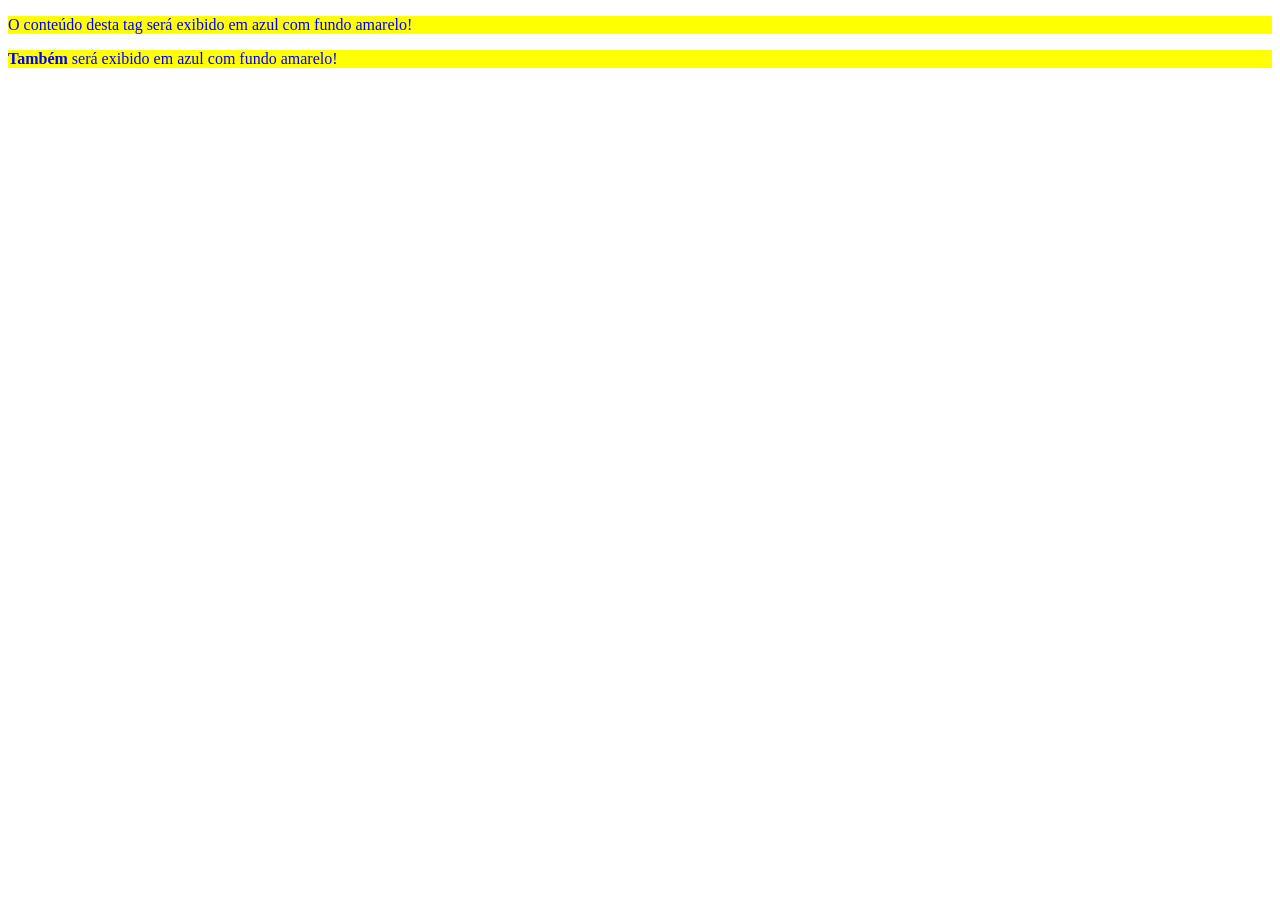
<file: aula-1905/arquivo_externo/index.html>
<!DOCTYPE html>
<html>
  <head>
    <meta charset="utf-8" />
    <title>MusicDot | Sobre a empresa</title>
    <!--	Inclusão	do	arquivo	CSS	-->
    <link rel="stylesheet" href="estilos.css" />
  </head>
  <body>
    <p>O conteúdo desta tag será exibido em azul com fundo amarelo!</p>
    <p><strong>Também</strong> será exibido em azul com fundo amarelo!</p>
  </body>
</html>
</file>
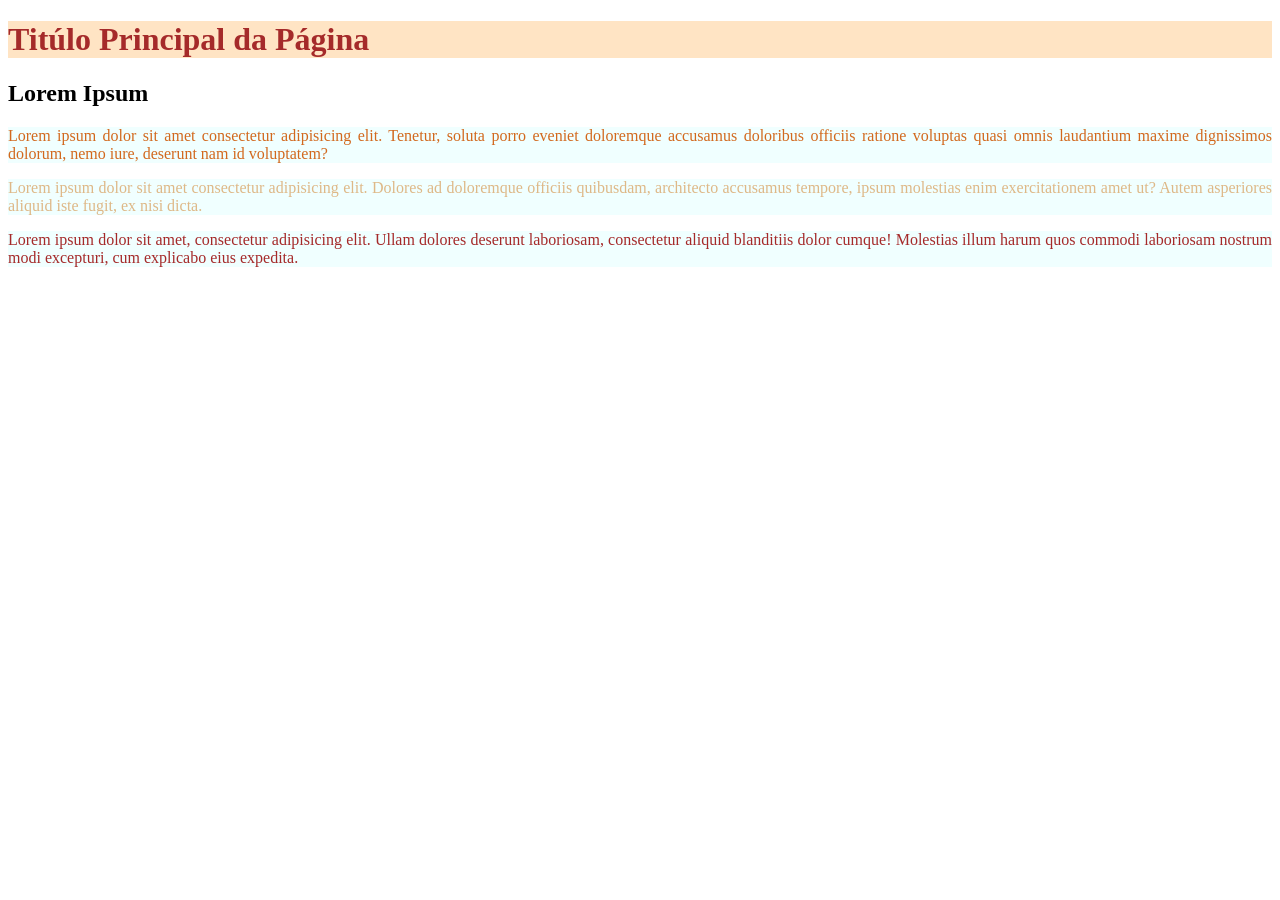
<file: aula-0206/main.html>
<!DOCTYPE html>
<html lang="pt-BR">
  <head>
    <meta charset="UTF-8" />
    <meta name="viewport" content="width=device-width, initial-scale=1.0" />
    <title>Usando Class e Id</title>
    <link rel="stylesheet" href="estilo.css" />
  </head>
  <body>
    <h1 id="titulo-principal">Titúlo Principal da Página</h1>
    <h2>Lorem Ipsum</h2>
    <p id="paragraf1" class="paragrafo">
      Lorem ipsum dolor sit amet consectetur adipisicing elit. Tenetur, soluta
      porro eveniet doloremque accusamus doloribus officiis ratione voluptas
      quasi omnis laudantium maxime dignissimos dolorum, nemo iure, deserunt nam
      id voluptatem?
    </p>
    <p id="paragraf2" class="paragrafo">
      Lorem ipsum dolor sit amet consectetur adipisicing elit. Dolores ad
      doloremque officiis quibusdam, architecto accusamus tempore, ipsum
      molestias enim exercitationem amet ut? Autem asperiores aliquid iste
      fugit, ex nisi dicta.
    </p>
    <p id="paragraf3" class="paragrafo">
      Lorem ipsum dolor sit amet, consectetur adipisicing elit. Ullam dolores
      deserunt laboriosam, consectetur aliquid blanditiis dolor cumque!
      Molestias illum harum quos commodi laboriosam nostrum modi excepturi, cum
      explicabo eius expedita.
    </p>
  </body>
</html>
</file>
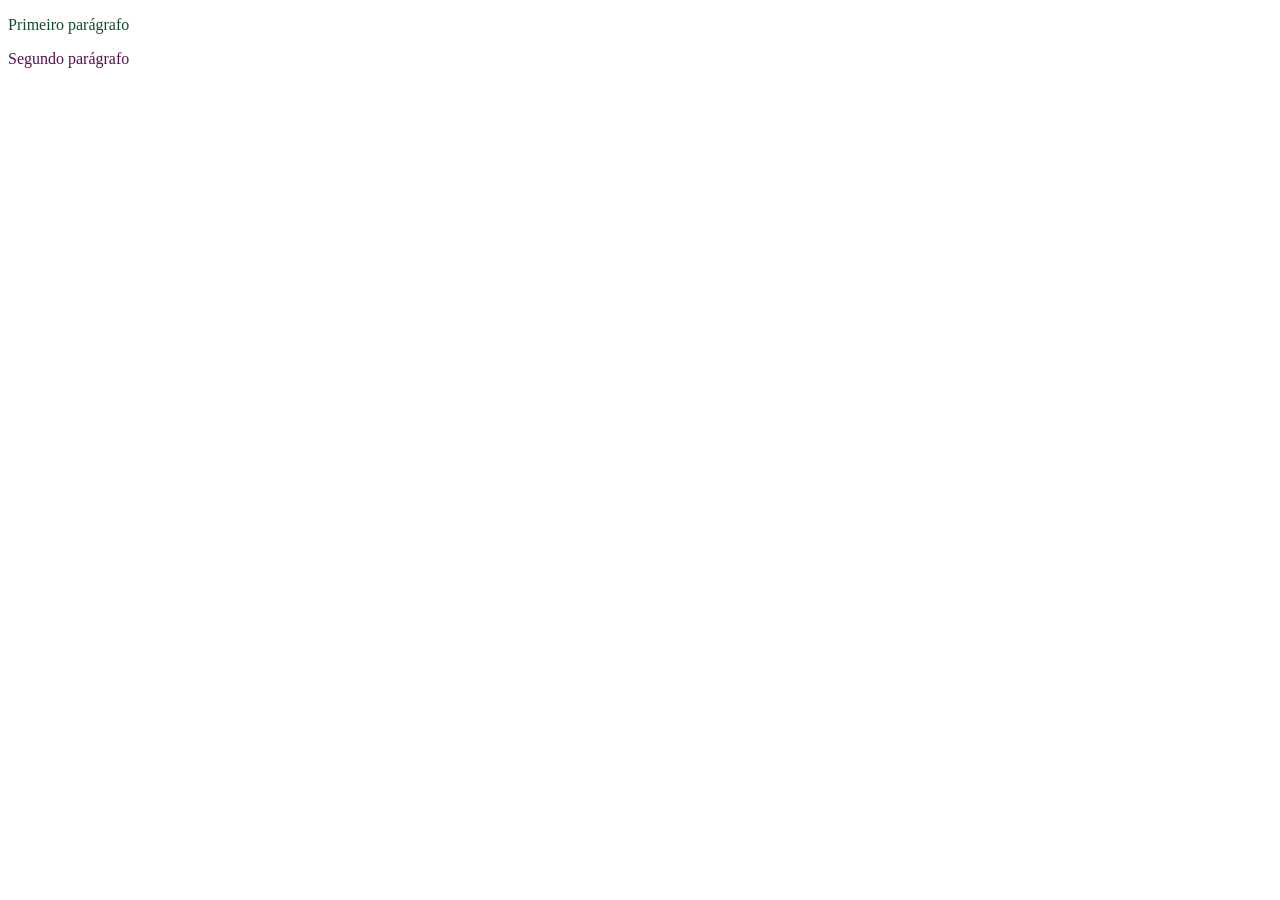
<file: aula-1205/primeiro_css.html>
<!DOCTYPE html>
<html lang="pt-br">
<head>
    <meta charset="UTF-8">
    <meta name="viewport" content="width=device-width, initial-scale=1.0">
    <title>Primeiro CSS</title>
</head>
<body>
    <p style="color:#124d28">Primeiro parágrafo</p>
    <p style="color: #590d50">Segundo parágrafo</p>
</body>
</html>
</file>
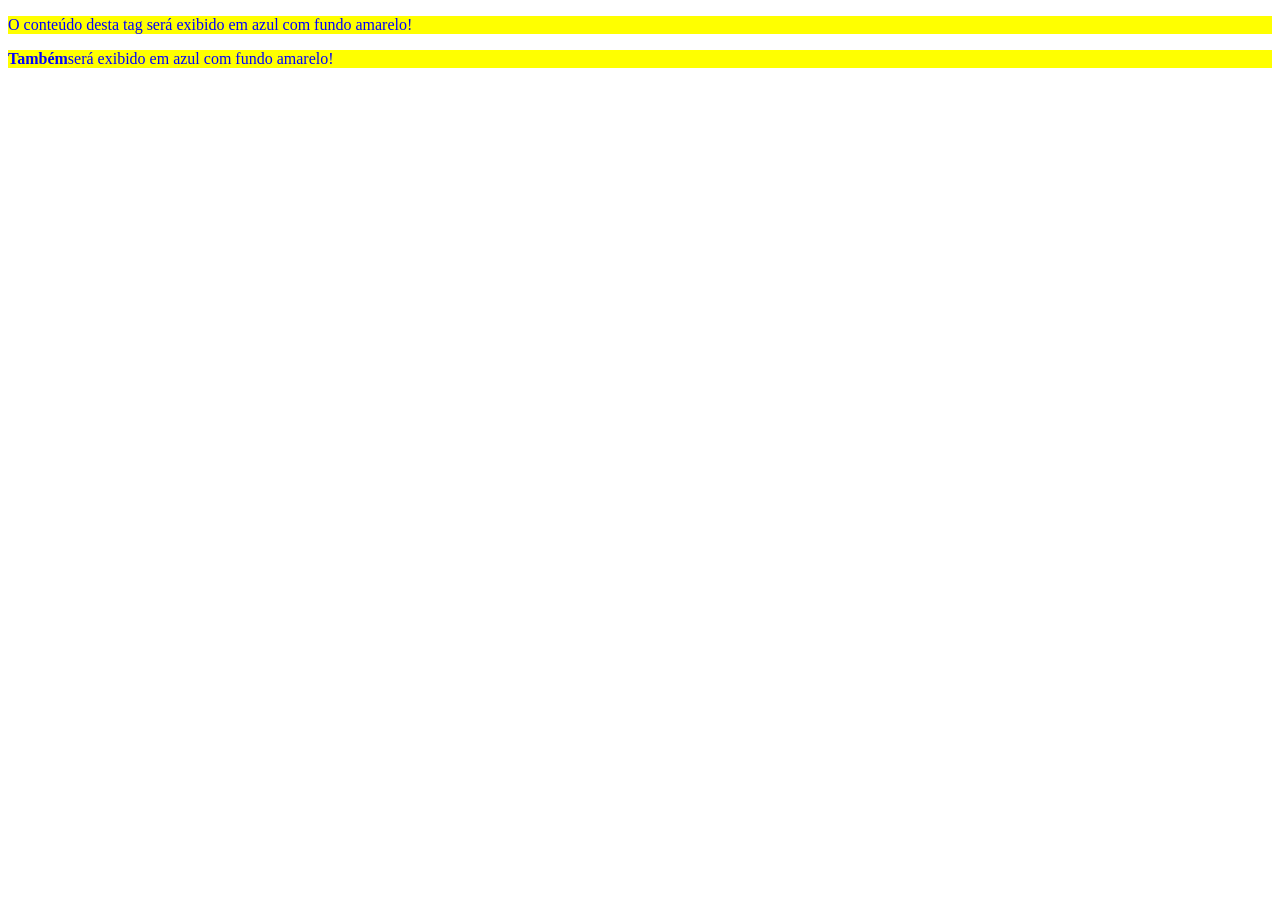
<file: aula-1205/segundo_css.html>
<!DOCTYPE html>
<html>
  <head>
    <meta charset="utf-8" />
    <title>Sobre a MusicDot</title>
    <style>
      p {
        color: blue;
        background-color: yellow;
      }
    </style>
  </head>
  <body>
    <p>O conteúdo desta tag será exibido em azul com fundo amarelo!</p>
    <p><strong>Também</strong>será exibido em azul com fundo amarelo!</p>
  </body>
</html>
</file>
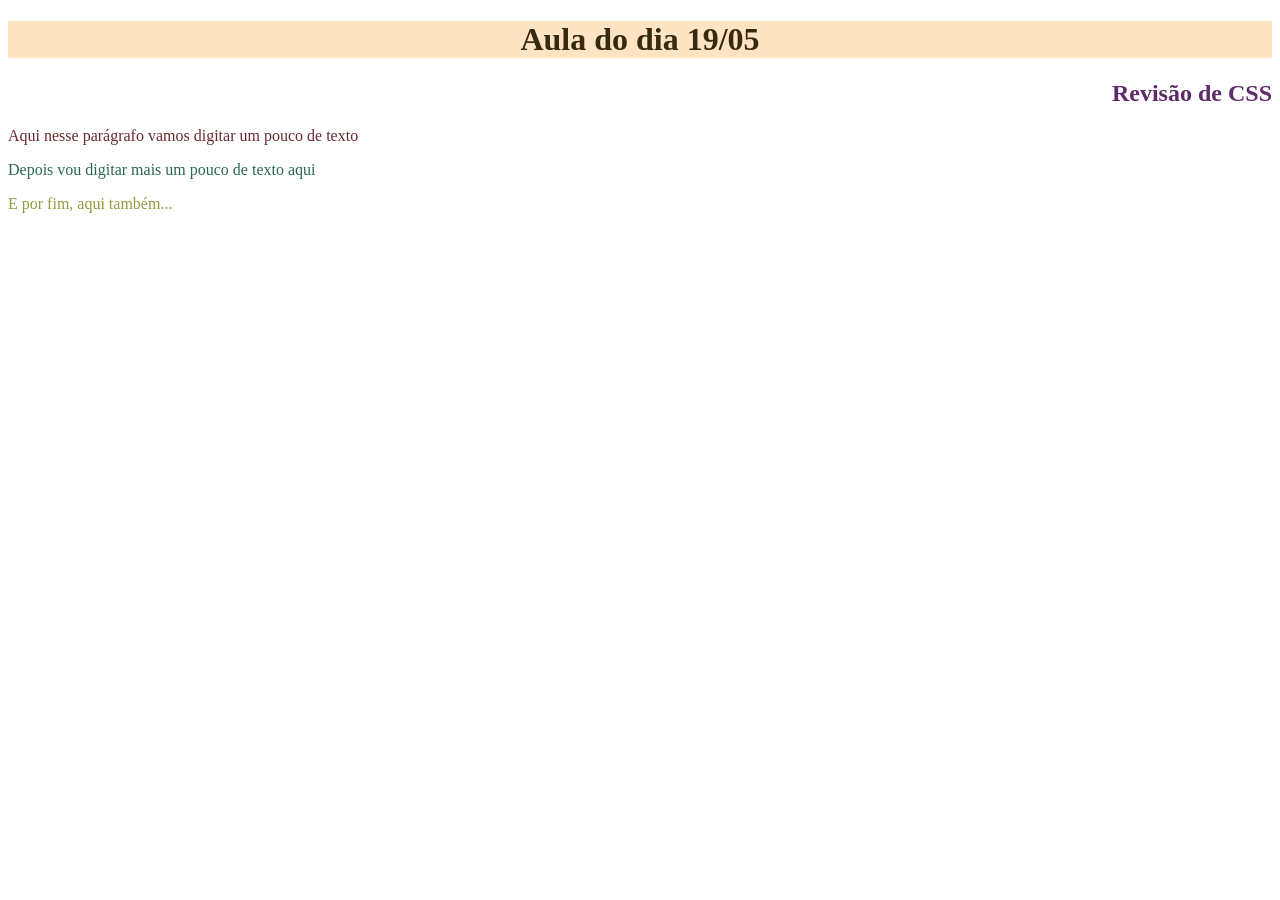
<file: aula-1905/revisao.html>
<!DOCTYPE html>
<html lang="pt-br">
  <head>
    <meta charset="UTF-8" />
    <meta name="viewport" content="width=device-width, initial-scale=1.0" />
    <title>Revisão</title>
    <style>
      h1 {
        color: #362a11;
        text-align: center;
        background-color: bisque;
      }
      h2 {
        color: #5e2a69;
        text-align: right;
      }
    </style>
  </head>
  <body>
    <h1>Aula do dia 19/05</h1>
    <h2>Revisão de CSS</h2>
    <p>
      <font color="#692a31"
        >Aqui nesse parágrafo vamos digitar um pouco de texto</font
      >
    </p>
    <p>
      <font color="#2a6951"
        >Depois vou digitar mais um pouco de texto aqui</font
      >
    </p>
    <p><font color="#94993f">E por fim, aqui também...</font></p>
  </body>
</html>
</file>
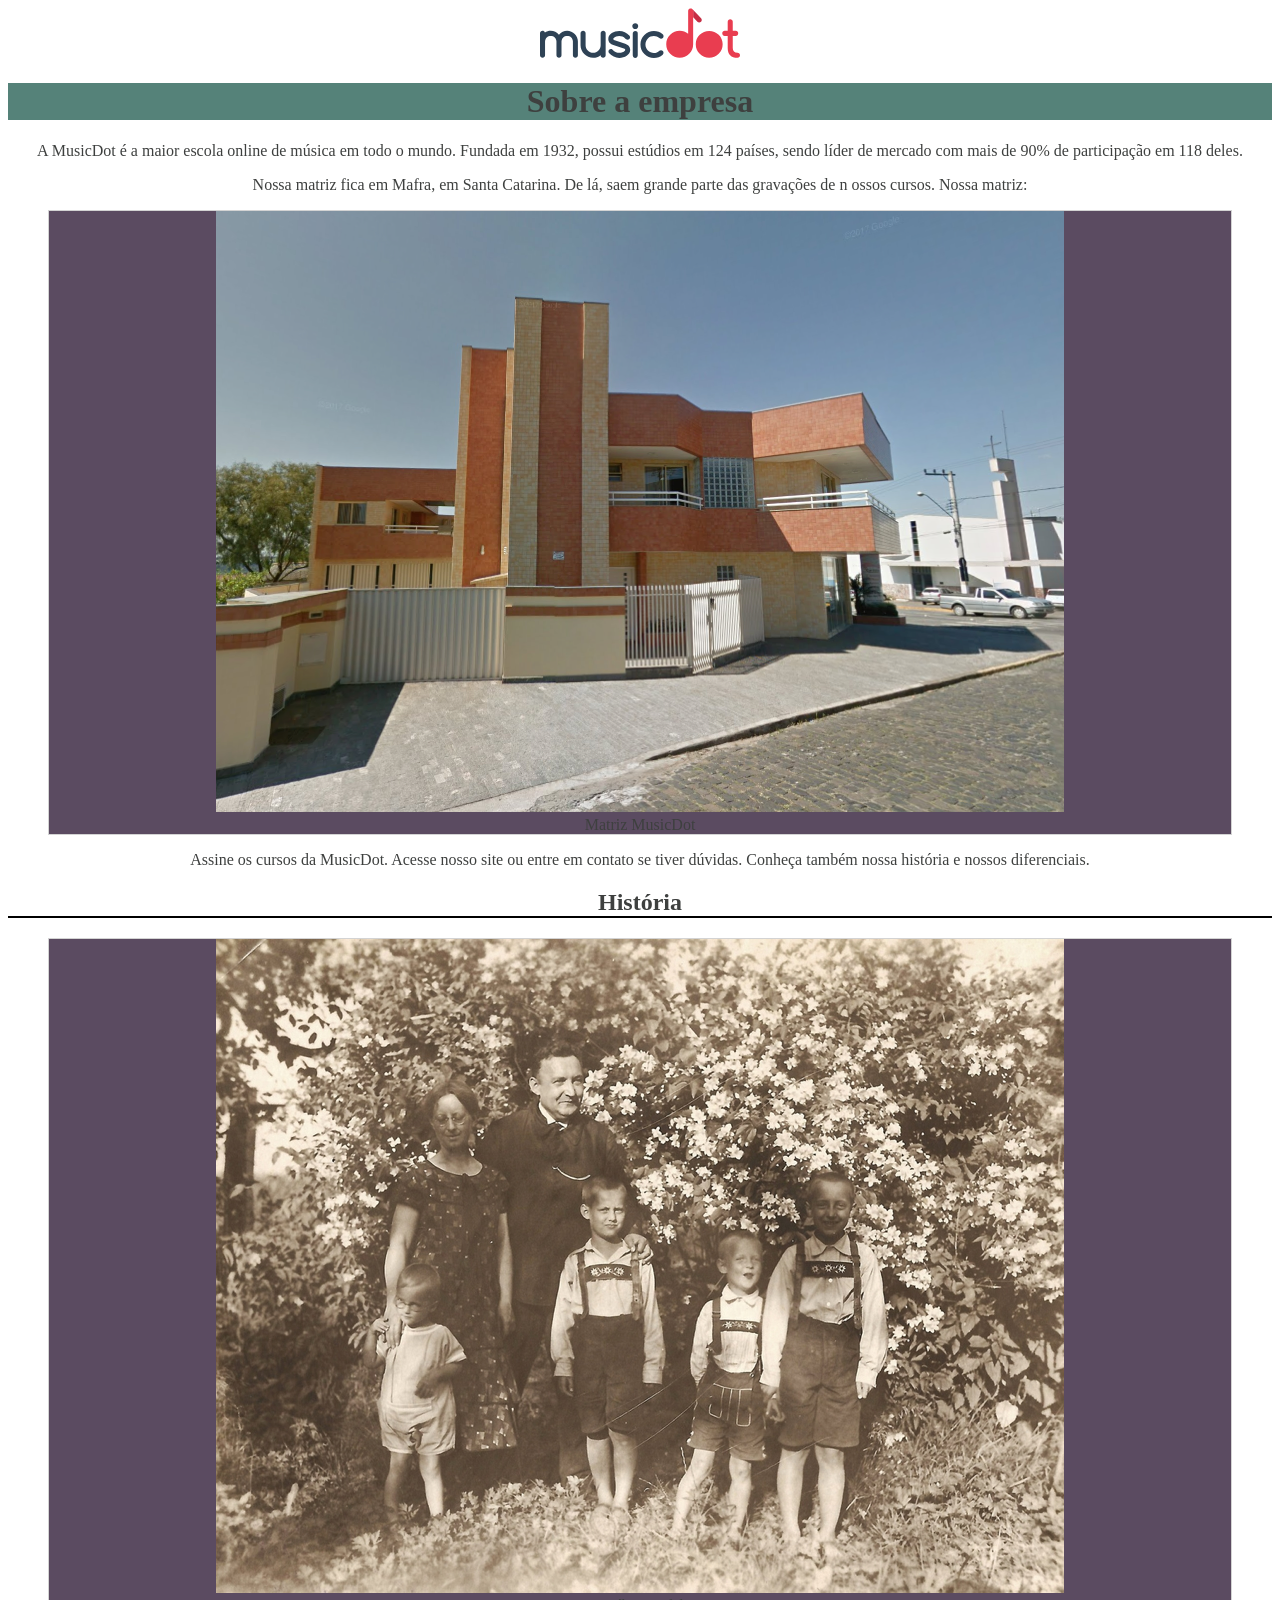
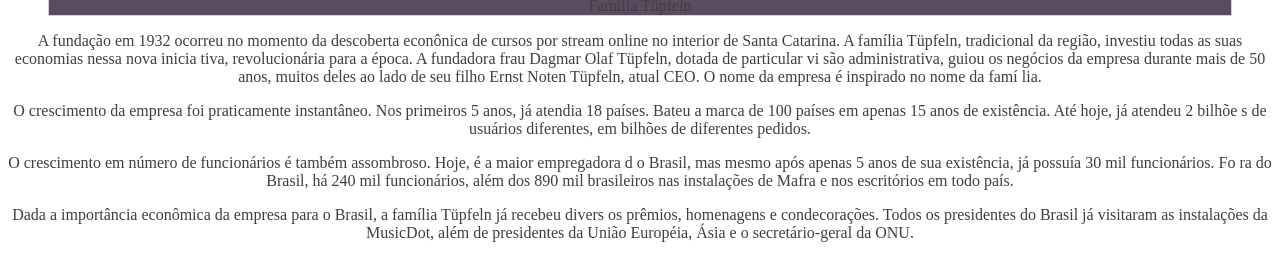
<file: aula-2605/musicdot/sobre.html>
<!DOCTYPE html>
<html lang="pt-BR">
  <head>
    <meta charset="utf-8" />
    <title>MusicDot | Sobre a empresa</title>
    <link href="img/" rel="icon" />
    <link rel="stylesheet" href="sobre.css" />
  </head>
  <body>
    <img src="img/logo.svg" alt="MusicDot" />
    <h1>Sobre a empresa</h1>
    <p>
      A MusicDot é a maior escola online de música em todo o mundo. Fundada em
      1932, possui estúdios em 124 países, sendo líder de mercado com mais de
      90% de participação em 118 deles.
    </p>
    <p>
      Nossa matriz fica em Mafra, em Santa Catarina. De lá, saem grande parte
      das gravações de n ossos cursos. Nossa matriz:
    </p>
    <figure>
      <img src="img/matriz-musicdot.png" alt="Matriz	da	musicdot" />
      <figcaption>Matriz MusicDot</figcaption>
    </figure>
    <p>
      Assine os cursos da MusicDot. Acesse nosso site ou entre em contato se
      tiver dúvidas. Conheça também nossa história e nossos diferenciais.
    </p>
    <h2>História</h2>
    <figure>
      <img src="img/familia-tupfeln (1).jpg" alt="Foto	da	família	tüpfeln" />
      <figcaption>Família Tüpfeln</figcaption>
    </figure>
    <p>
      A fundação em 1932 ocorreu no momento da descoberta econônica de cursos
      por stream online no interior de Santa Catarina. A família Tüpfeln,
      tradicional da região, investiu todas as suas economias nessa nova inicia
      tiva, revolucionária para a época. A fundadora frau Dagmar Olaf Tüpfeln,
      dotada de particular vi são administrativa, guiou os negócios da empresa
      durante mais de 50 anos, muitos deles ao lado de seu filho Ernst Noten
      Tüpfeln, atual CEO. O nome da empresa é inspirado no nome da famí lia.
    </p>
    <p>
      O crescimento da empresa foi praticamente instantâneo. Nos primeiros 5
      anos, já atendia 18 países. Bateu a marca de 100 países em apenas 15 anos
      de existência. Até hoje, já atendeu 2 bilhõe s de usuários diferentes, em
      bilhões de diferentes pedidos.
    </p>
    <p>
      O crescimento em número de funcionários é também assombroso. Hoje, é a
      maior empregadora d o Brasil, mas mesmo após apenas 5 anos de sua
      existência, já possuía 30 mil funcionários. Fo ra do Brasil, há 240 mil
      funcionários, além dos 890 mil brasileiros nas instalações de Mafra e nos
      escritórios em todo país.
    </p>
    <p>
      Dada a importância econômica da empresa para o Brasil, a família Tüpfeln
      já recebeu divers os prêmios, homenagens e condecorações. Todos os
      presidentes do Brasil já visitaram as instalações da MusicDot, além de
      presidentes da União Européia, Ásia e o secretário-geral da ONU.
    </p>
  </body>
</html>
</file>
<file: aula-1905/arquivo_externo/estilos.css>
p {
  color: blue;
  background-color: yellow;
}
</file>
<file: aula-0206/estilo.css>
#titulo-principal {
  color: brown;
  background-color: bisque;
}

#paragraf1 {
  color: chocolate;
}
#paragraf2 {
  color: burlywood;
}
#paragraf3 {
  color: brown;
}

.paragrafo {
  text-align: justify;
  background-color: azure;
}
</file>
<file: aula-2605/musicdot/sobre.css>
body {
  font-family: "Helvetica", "Lucida	Grande" "Times New Roman", Times, serif;
  color: #3e403f;
  text-align: center;
}

h1 {
  background-color: #558279;
  text-align: center;
}

h2 {
  border-bottom: 2px solid black;
  text-align: center;
}

figure {
  text-align: center;

  background-color: #5b4b61;
  border: 1px solid lightgrey;
}
</file>
